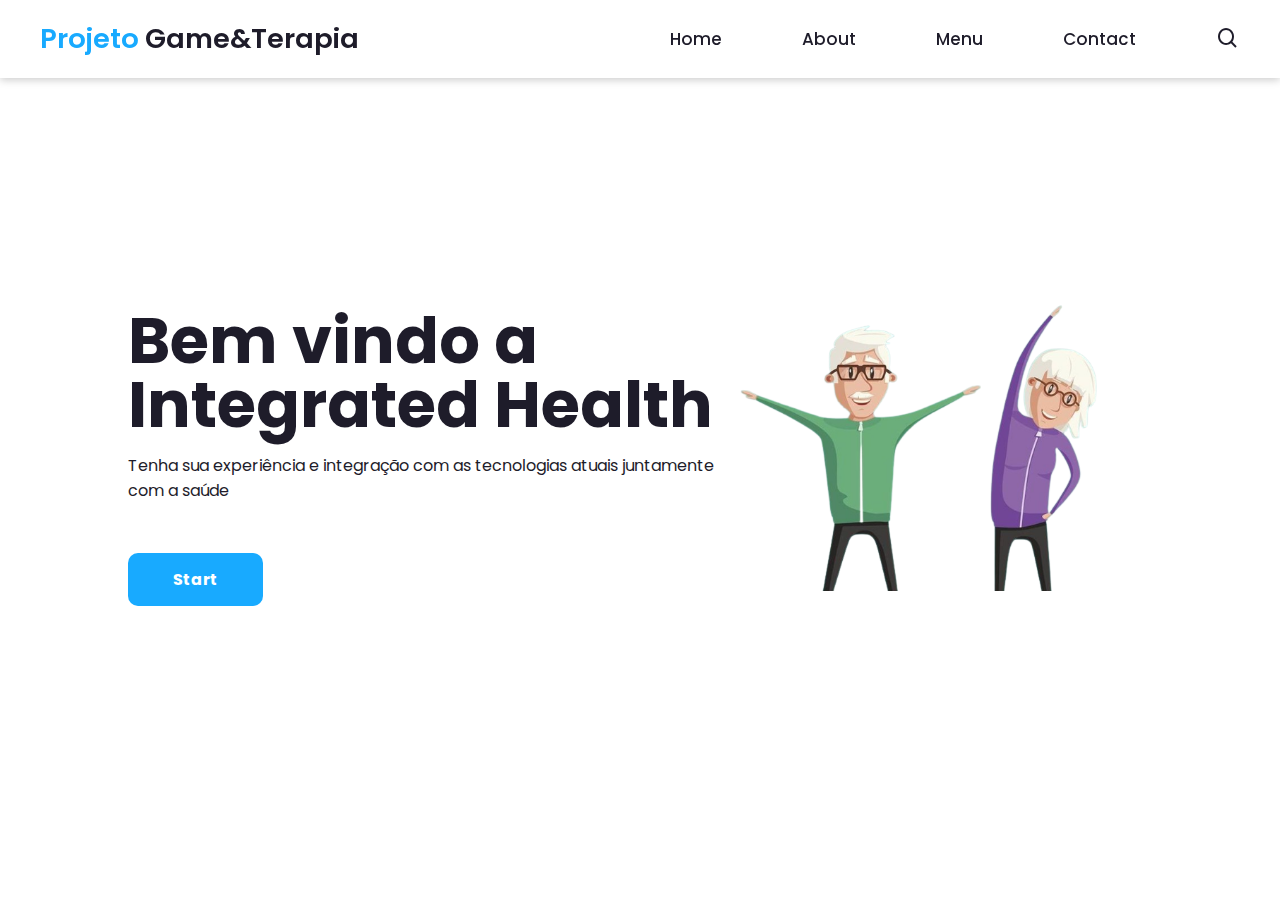
<file: index.html>
<!DOCTYPE html>
<html lang="Pt-br">

<head>
    <meta charset="UTF-8">
    <meta http-equiv="X-UA-Compatible" content="IE=edge">
    <meta name="viewport" content="width=device-width, initial-scale=1.0">
    <link href='https://unpkg.com/boxicons@2.1.2/css/boxicons.min.css' rel='stylesheet'>
    <link rel="stylesheet" href="style.css">
    <title>webSite</title>
</head>

<body>
    <header>
        <nav class="navigation">
            <a href="#" class="logo">Projeto <span>Game&Terapia</span></a>
            <ul class="nav-menu">
                <li class="nav-item"><a href="#">Home</a></li>
                <li class="nav-item"><a href="#">About</a></li>
                <li class="nav-item"><a href="#">Menu</a></li>
                <li class="nav-item"><a href="#">Contact</a></li>
                <i class='bx bx-search'></i>
            </ul>
            <div class="menu">
                <span class="bar"></span>
                <span class="bar"></span>
                <span class="bar"></span>
            </div>
        </nav>
    </header>
    <main>
        <section class="home">
            <div class="home-text">
                <h1 class="text-h1">Bem vindo a Integrated Health</h1>
                <h1 class="text-h1"></h1>
                <p>Tenha sua experiência e integração com as tecnologias atuais juntamente com a saúde</p>
                <a href="game.html" class="home-btn">Start</a>
            </div>
            <div class="home-img">
                <img src="components/imagens/14547658-c5c8-42ba-ac26-b0a0bf979974-removebg-preview.png" alt="idosos">
            </div>
        </section>
    </main>
</body>

</html>
</file>
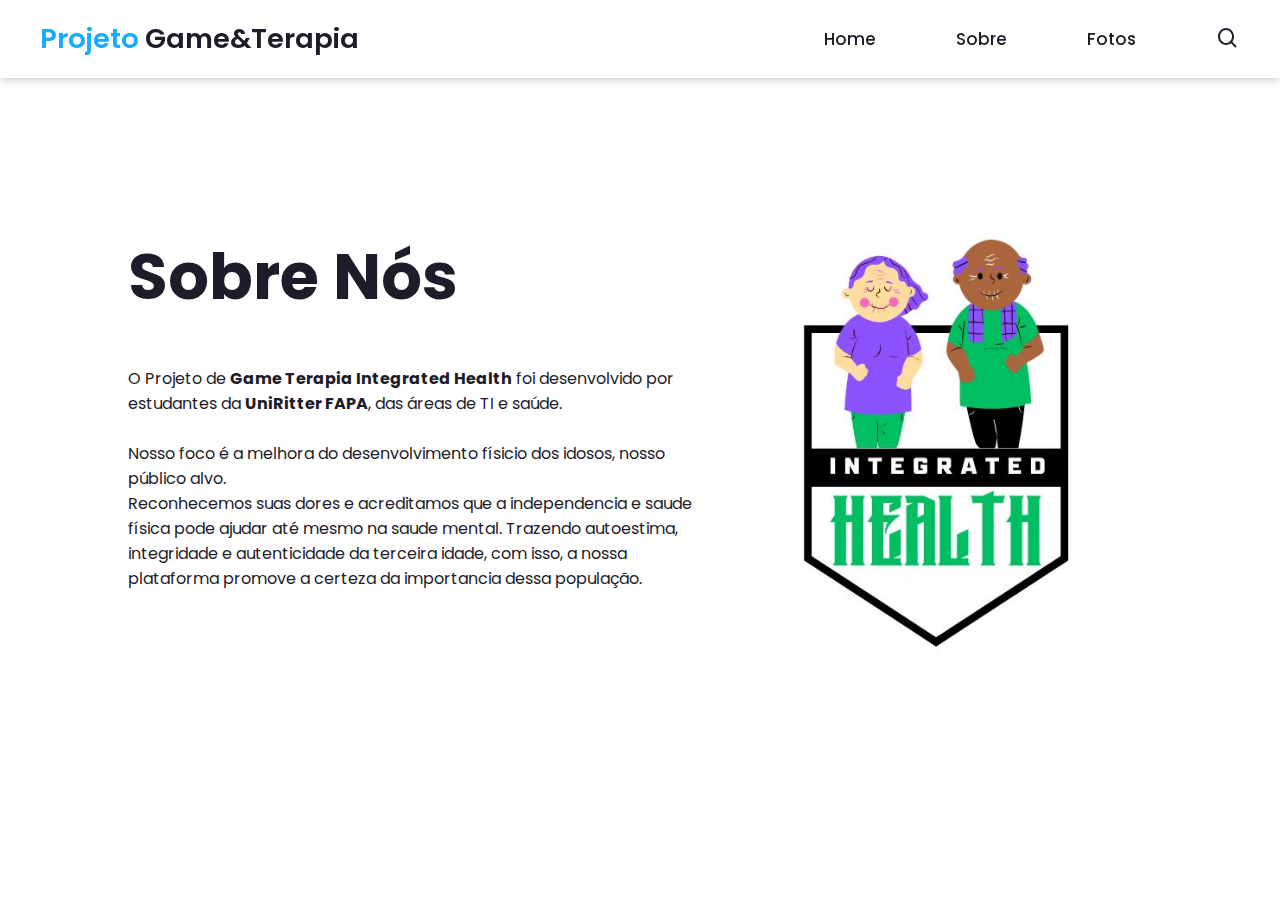
<file: formulario.html>
<!DOCTYPE html>
<html lang="Pt-br">

<head>
    <meta charset="UTF-8">
    <meta http-equiv="X-UA-Compatible" content="IE=edge">
    <meta name="viewport" content="width=device-width, initial-scale=1.0">
    <link href='https://unpkg.com/boxicons@2.1.2/css/boxicons.min.css' rel='stylesheet'>
    <link rel="stylesheet" href="style.css">
    <title>Sobre</title>
</head>

<body>
    <header>
        <nav class="navigation">
            <a href="#" class="logo">Projeto <span>Game&Terapia</span></a>
            <ul class="nav-menu">
                <li class="nav-item"><a href="index.html">Home</a></li>
                <li class="nav-item"><a href="formulario.html">Sobre</a></li>
                <li class="nav-item"><a href="#">Fotos</a></li>
                <i class='bx bx-search'></i>
            </ul>
            <div class="menu">
                <span class="bar"></span>
                <span class="bar"></span>
                <span class="bar"></span>
            </div>
        </nav>
    </header>
    <main>
        <section class="home">
            <div class="home-text">
                <h1 class="text-h1">Sobre Nós</h1>
                <br>
                <h1 class="text-h1"></h1>
                <p>O Projeto de <strong>Game Terapia Integrated Health</strong> foi desenvolvido por estudantes da <strong>UniRitter FAPA</strong>, das áreas de TI e saúde.
                <br>
                <br>
                Nosso foco é a melhora do desenvolvimento físicio dos idosos, nosso público alvo.
                <br>
                Reconhecemos suas dores e acreditamos que a independencia e saude física pode ajudar até mesmo
                na saude mental. Trazendo autoestima, integridade e autenticidade da terceira idade, com isso, 
                a nossa plataforma promove a certeza da importancia dessa população.</p>
            </div>
            <div class="home-img">
                <img src="components/imagens/1026ef3c-82e7-4b76-b216-3f09e186ab5a.jpeg" alt="logo">
            </div>
        </section>
    </main>
</body>

</html>
</file>
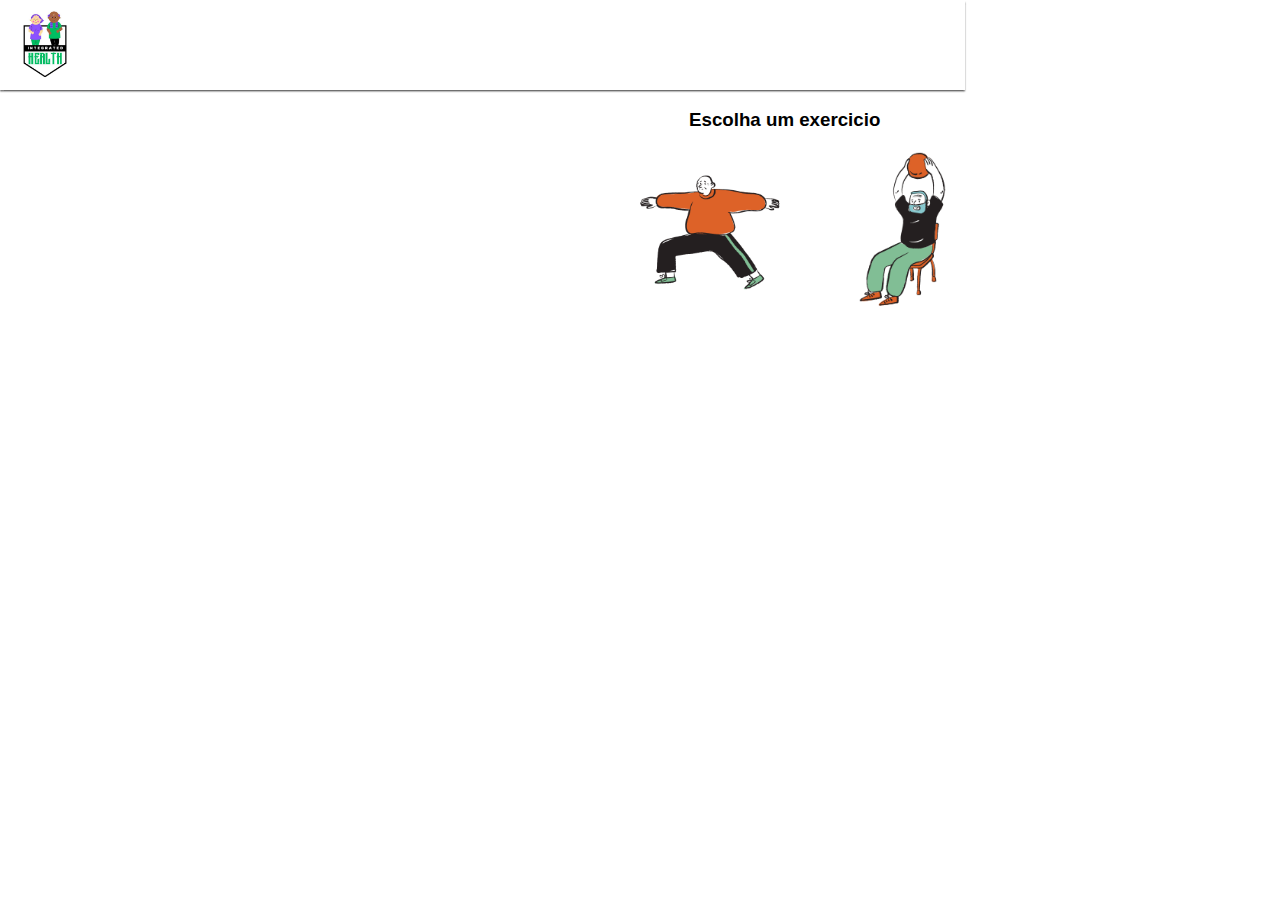
<file: game.html>
<!DOCTYPE html>
<html lang="en">

<head>
    <meta charset="UTF-8">
    <meta http-equiv="X-UA-Compatible" content="IE=edge">
    <meta name="viewport" content="width=device-width, initial-scale=1.0">
    <link rel="stylesheet" href="styles.css">

    <title>Document</title>
</head>

<header>
    <nav class="navigation">
        <img src="components/imagens/1026ef3c-82e7-4b76-b216-3f09e186ab5a.jpeg" alt="logo">
</header>

<body>
    <main>
        <div class="#video">
            <video id='video'></video>
            <canvas id='canvas'></canvas>
            <script src="sketch.js"></script>
        </div>
        <div class="praticte">
            <h3>Escolha um exercicio</h3>
            <a href="exercicios.html"><img src="components/imagens/Captura de tela 2023-06-06 234942.png" alt="atleta"></a>
            <a href="exercicios.html"><img src="components/imagens/Captura de tela 2023-06-06 235140.png" alt="atleta"></a>
        </div>


        </div>
    </main>

</body>
</html>
</file>
<file: style.css>
@import url('https://fonts.googleapis.com/css2?family=Poppins:wght@300;400;500;600;700&display=swap');
*{
    margin: 0;
    padding: 0;
    box-sizing: border-box;
    font-family: 'Poppins', sans-serif;
    list-style: none;
    text-decoration: none;
}
#nav-logo{
    display: flex;
    align-items: center;
    justify-content: space-between;
    padding: 18px 40px;
    box-shadow: 0 0.1rem 0.5rem #ccc;
    width: 100%;
    background: var(--white);
    transition: all 0.5s;
    position: fixed;
}
  #title{
    display: flex;
    align-items: center;
    justify-content: space-between;
    padding: 18px 40px;
    box-shadow: 0 0.1rem 0.5rem #ccc;
    width: 100%;
    background: var(--white);
    transition: all 0.5s;
    position: fixed;
  }
:root{
    --red:#18aaff;
    --white:#fff;
    --dark:#1e1c2a;
}
body{
    color: var(--dark);
    background:white;
}
.navigation{
    display: flex;
    align-items: center;
    justify-content: space-between;
    padding: 18px 40px;
    box-shadow: 0 0.1rem 0.5rem #ccc;
    width: 100%;
    background: var(--white);
    transition: all 0.5s;
    position: fixed;
}
.navigation .logo{
    color: var(--red);
    font-size: 1.7rem;
    font-weight: 600;
}
.logo span{
    color: var(--dark);
}
.navigation ul{
    display: flex;
    align-items: center;
    gap: 5rem;
}
.navigation ul li a{
    color: var(--dark);
    font-size: 17px;
    font-weight: 500;
    transition: all 0.5s;
}
.navigation ul li a:hover{
    color: var(--red);
}
.navigation i{
    cursor: pointer;
    font-size: 1.5rem;
}
.menu{
    cursor: pointer;
    display: none;
}
.menu .bar{
    display: block;
    width: 28px;
    height: 3px;
    border-radius: 3px;
    background: var(--dark);
    margin: 5px auto;
    transition: all 0.3s;
}
.menu .bar:nth-child(1),
.menu .bar:nth-child(3){
    background: var(--red);
}
.home{
    width: 100%;
    height: 100vh;
    display: flex;
    align-items: center;
    justify-content: space-between;
    padding: 0px 10%;
}
.home-text{
    max-width: 37rem;
}
.home-text .text-h4{
    font-size: 1.5rem;
    color: var(--red);
    margin-bottom: 1rem;
}
.home-text .text-h1{
    font-size: 4rem;
    margin-bottom: 1rem;
    line-height: 4rem;
}
.home-text p{
    margin-bottom: 4rem;
}
.home-btn{
    padding: 15px 45px;
    background: var(--red);
    color: var(--white);
    border-radius: 10px;
    font-weight: 700;
    transition: all 0.5s;
}
.home-btn:hover{
    background: #fc4c35;
}
.home-img img{
    width: 100%;
}
.gameLoadingPermission{
    width: 100%;
    height: 100vh;
    display: flex;
    align-items: center;
    justify-content: space-between;
    padding: 0px 10%;
}
.gameLoadingPermission-text{
    max-width: 37rem;
}
.gameLoadingPermission-text .text-h1{
        font-size: 3rem;
        margin-bottom: 1rem;
        line-height: 4rem;
    }
.gameLoadingPermission-img img{
    width: 60%;
}
.gameLoadingPermission-video video{
    width: 60%;
    margin-left: 20%;
    margin-bottom: 70%;
}
canvas{
    margin-left: 3%;
    display: none;
}
.gameTruePermission{
    width: 100%;
    height: 20vh;
    display: none;
    align-items: center;
    justify-content: space-between;
    padding: 0px 10%;
}
.gameTruePermission-start{
    max-width: 37rem;
}
.gameTruePermission-start a {
    padding: 15px 45px;
    background: var(--red);
    color: var(--white);
    border-radius: 10px;
    font-weight: 700;
    transition: all 0.5s;
}
@media (max-width:785px) {
    .navigation{
        padding: 18px 20px;
    }
    .menu{
        display: block;
    }
    .menu.ativo .bar:nth-child(1){
        transform:  translateY(8px) rotate(45deg);
    }
    .menu.ativo .bar:nth-child(2) {
        opacity: 0;
    }
    .menu.ativo .bar:nth-child(3){
        transform: translateY(-8px) rotate(-45deg);
    }
    .nav-menu{
        position: fixed;
        right: -100%;
        top: 70px;
        width: 100%;
        height: 100%;
        flex-direction: column;
        background: var(--white);
        gap: -10px;
        transition: 0.3s;
    }
    .nav-menu.ativo{
        right: 0;
    }
    .nav-item{
        margin: 16px 0;
    }
    /*main*/
    .home{
        padding: 100px 2%;
        flex-direction: column;
        text-align: center;
        overflow: hidden;
        gap: 5rem;
    }
    .home .text-h4{
        font-size: 15px;
    }
    .home .text-h1{
        font-size: 2.5rem;
        line-height: 3rem;
    }
    .home p{
        font-size: 15px;
    }
    .home-img{
        width: 125%;
    }
    .gameLoadingPermission{
        padding: 100px 2%;
        flex-direction: column;
        text-align: center;
        overflow: hidden;
    }
    .gameLoadingPermission-text .text-h1{
        font-size: 2rem;
        line-height: 3rem;
    }
    .gameLoadingPermission-img{
        width: 125%;
    }
    .gameLoadingPermission-video{
        width: 60%;
    }
    .gameLoadingPermission-video video{
        width: 40%;
        margin-left: 0;
        margin-bottom: 0;
        margin-top: 10%;
    }
}
</file>
<file: styles.css>
html,
body {
  margin: 0;
  padding: 0;
  display: inline-block;
}


* {
  font-family: sans-serif;
}

header {
  display: flex;
  flex-direction: row;
  justify-content: space-between;
  align-items: center;
}

#title {
  flex-direction: column;
  line-height: 10px;
}


a {
  color: rgb(0, 0, 0);
}

a:hover {
  color: rgb(132, 14, 201);
  transition: 0.3s all;
}

h1 {
  font-weight: 200;
  font-family: poppinsmedium;
  font-size: 36px;
  line-height: 10px;
}

span {
  color: rgb(132, 14, 201);
}
.coluna {
    float: left;
    width: 33.33%;
  }
  
  .row::after {
    content: "";
    clear: both;
    display: table;
  }

main{
  text-align: right;
  flex-direction: row;
  display: flex;
}

h3{
  align-items: center;
  justify-content: space-around;
  display: flex;
}

.navigation{
  display: flex;
  align-items: center;
  justify-content: space-between;
  padding:10px;
  box-shadow: 0 0.1rem 0.10rem #6f6f6f;
  width: 900%;
  background: var(--white);
  transition: all 0.5s;
  position: relative;
}
.navigation .logo{
  color: var(--red);
  font-size: 1.7rem;
  font-weight: 600;
}


header img{
  width: 70px;
}
</file>
